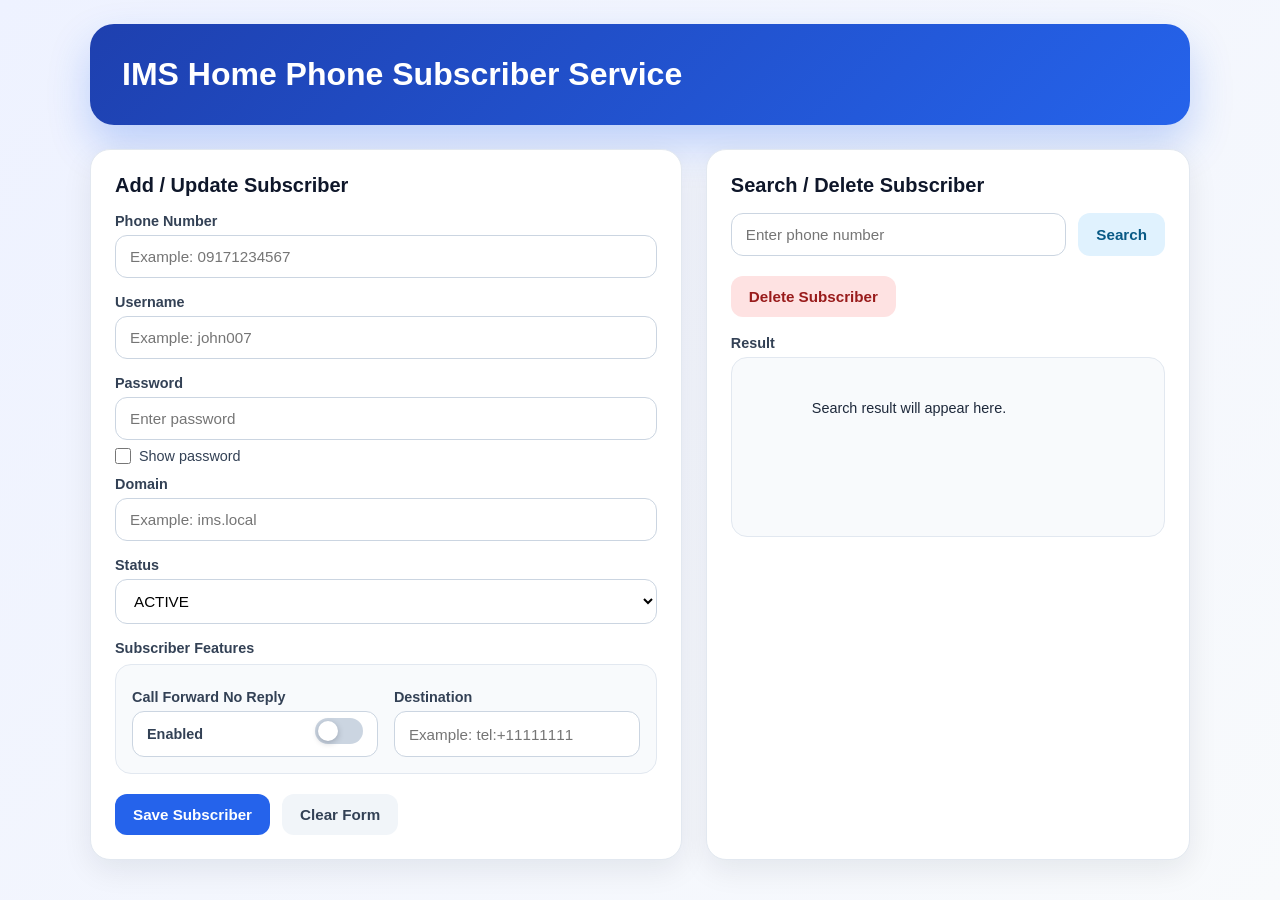
<file: src/main/resources/static/index.html>
<!DOCTYPE html>
<html lang="en">
<head>
    <meta charset="UTF-8">
    <meta name="viewport" content="width=device-width, initial-scale=1.0" />
    <title>IMS Home Phone Subscriber Service</title>

    <link rel="stylesheet" href="css/style.css">
</head>
<body>

    <script src="js/ims-utils.js"></script>
    <script src="js/subscriber-service.js"></script>
    <div id="content"></div>

    <script>
        fetch("subscriber-page.html")
            .then(response => response.text())
            .then(html => {
                document.getElementById("content").innerHTML = html;

                console.log("subscriber-page.html loaded");

                initPage();
            })
            .catch(err => {
                console.error("Error loading subscriber page:", err);
            });
    </script>
</body>
</html>
</file>
<file: src/main/resources/static/css/style.css>
* {
    box-sizing: border-box;
    margin: 0;
    padding: 0;
}

body {
    font-family: "Inter", Arial, sans-serif;
    background: linear-gradient(135deg, #eef2ff, #f8fafc);
    color: #1e293b;
    min-height: 100vh;
    padding: 24px;
}

.page-wrapper {
    max-width: 1100px;
    margin: 0 auto;
}

.hero {
    background: linear-gradient(135deg, #1e40af, #2563eb);
    color: #ffffff;
    border-radius: 24px;
    padding: 32px;
    margin-bottom: 24px;
    box-shadow: 0 20px 40px rgba(37, 99, 235, 0.25);
}

.hero h1 {
    font-size: 2rem;
}

.hero p {
    color: #dbeafe;
    max-width: 700px;
    line-height: 1.6;
}

.grid {
    display: grid;
    grid-template-columns: 1.1fr 0.9fr;
    gap: 24px;
}

.card {
    background: #ffffff;
    border-radius: 20px;
    padding: 24px;
    box-shadow: 0 10px 30px rgba(15, 23, 42, 0.08);
    border: 1px solid #e2e8f0;
}

.card h2 {
    font-size: 1.25rem;
    margin-bottom: 16px;
    color: #0f172a;
}

.form-group {
    margin-bottom: 16px;
}

label {
    display: block;
    font-weight: 600;
    margin-bottom: 6px;
    font-size: 0.9rem;
    color: #334155;
}

input,
select {
    width: 100%;
    padding: 12px 14px;
    border-radius: 12px;
    border: 1px solid #cbd5e1;
    font-size: 0.95rem;
    outline: none;
    transition: 0.2s ease;
    background: #ffffff;
}

.toggle-group {
    display: flex;
    align-items: center;
    justify-content: space-between;
    gap: 12px;
    background: #ffffff;
    border: 1px solid #cbd5e1;
    border-radius: 12px;
    padding: 10px 14px;
    min-height: 46px;
}

.toggle-text {
    font-weight: 600;
    color: #334155;
    font-size: 0.9rem;
}

.toggle-switch {
    position: relative;
    display: inline-block;
    width: 48px;
    height: 26px;
    flex-shrink: 0;
}

.toggle-switch input {
    opacity: 0;
    width: 0;
    height: 0;
}

.toggle-slider {
    position: absolute;
    cursor: pointer;
    inset: 0;
    background-color: #cbd5e1;
    border-radius: 999px;
    transition: 0.2s ease;
}

.toggle-slider::before {
    content: "";
    position: absolute;
    height: 20px;
    width: 20px;
    left: 3px;
    bottom: 3px;
    background-color: #ffffff;
    border-radius: 50%;
    transition: 0.2s ease;
    box-shadow: 0 2px 6px rgba(15, 23, 42, 0.25);
}

.toggle-switch input:checked + .toggle-slider {
    background-color: #2563eb;
}

.toggle-switch input:checked + .toggle-slider::before {
    transform: translateX(22px);
}

input:focus,
select:focus {
    border-color: #2563eb;
    box-shadow: 0 0 0 4px rgba(37, 99, 235, 0.12);
}

.feature-box {
    display: grid;
    grid-template-columns: repeat(2, minmax(0, 1fr));
    gap: 16px;
    align-items: end;
    background: #f8fafc;
    border: 1px solid #e2e8f0;
    border-radius: 16px;
    padding: 16px;
    margin-top: 8px;
}

.feature-box .form-group {
    margin-bottom: 0;
}

.feature-field {
    min-height: 76px;
    display: flex;
    flex-direction: column;
    justify-content: flex-end;
}

.feature-field input[type="text"],
.feature-field .toggle-group {
    height: 46px;
}

.button-row {
    display: flex;
    flex-wrap: wrap;
    gap: 12px;
    margin-top: 20px;
}

button {
    border: none;
    border-radius: 12px;
    padding: 12px 18px;
    font-weight: 700;
    cursor: pointer;
    transition: 0.2s ease;
    font-size: 0.95rem;
}

button:hover {
    transform: translateY(-1px);
}

.btn-save {
    background: #2563eb;
    color: #ffffff;
}

.btn-save:hover {
    background: #1d4ed8;
}

.btn-get {
    background: #e0f2fe;
    color: #075985;
}

.btn-danger {
    background: #fee2e2;
    color: #991b1b;
}

.btn-clear {
    background: #f1f5f9;
    color: #334155;
}

.search-box {
    display: flex;
    gap: 12px;
    margin-bottom: 16px;
}

.search-box input {
    flex: 1;
}

.password-group {
    margin-bottom: 8px;
}

.show-password-option {
    display: flex;
    align-items: center;
    justify-content: flex-start;
    gap: 8px;
    margin-top: 0;
    margin-bottom: 12px;
    width: fit-content;
    color: #475569;
}

.show-password-option input[type="checkbox"] {
    width: 16px !important;
    height: 16px !important;
    margin: 0;
    padding: 0;
    cursor: pointer;
    flex: 0 0 auto;
}

.show-password-option label {
    margin: 0;
    font-weight: 500;
    cursor: pointer;
}

.result-card {
    background: #f8fafc;
    border: 1px solid #e2e8f0;
    border-radius: 16px;
    padding: 16px;
    min-height: 180px;
    white-space: pre-wrap;
    overflow-wrap: break-word;
    line-height: 1.6;
    font-size: 0.9rem;
}

.status-message {
    margin-top: 16px;
    padding: 12px 14px;
    border-radius: 12px;
    display: none;
    font-weight: 600;
    font-size: 0.9rem;
}

.success {
    display: block;
    background: #dcfce7;
    color: #166534;
    border: 1px solid #86efac;
}

.error {
    display: block;
    background: #fee2e2;
    color: #991b1b;
    border: 1px solid #fecaca;
}

@media (max-width: 820px) {
    body {
        padding: 16px;
    }

    .grid {
        grid-template-columns: 1fr;
    }

    .hero {
        padding: 24px;
    }

    .hero h1 {
        font-size: 1.6rem;
    }

    .feature-box {
        grid-template-columns: 1fr;
    }

    .search-box {
        flex-direction: column;
    }

    button {
        width: 100%;
    }
}


/* Modal CSS */
.custom-modal {
    position: fixed;
    inset: 0;
    z-index: 9999;
}

.custom-modal.hidden {
    display: none;
}

.custom-modal-overlay {
    position: absolute;
    inset: 0;
    background: rgba(0, 0, 0, 0.35);
}

.custom-modal-content {
    position: relative;
    z-index: 1;
    width: 90%;
    max-width: 540px;
    background: #ffffff;
    border-radius: 16px;
    padding: 28px 30px;
    box-shadow: 0 20px 50px rgba(15, 23, 42, 0.25);
    margin: 18vh auto 0;
}

.custom-modal-content h3 {
    margin: 0 0 18px;
    font-size: 1.9rem;
    font-weight: 700;
    color: #111827;
}

.custom-modal-content p {
    margin: 0 0 28px;
    font-size: 1rem;
    line-height: 1.6;
    color: #374151;
}

.custom-modal-actions {
    display: flex;
    justify-content: flex-end;
    gap: 12px;
    flex-wrap: wrap;
}

.modal-btn {
    border: none;
    border-radius: 10px;
    padding: 12px 20px;
    font-size: 0.95rem;
    font-weight: 700;
    cursor: pointer;
    transition: 0.2s ease;
}

.modal-btn:hover {
    transform: translateY(-1px);
}

.modal-btn-danger {
    background: #ff5a5f;
    color: #ffffff;
}

.modal-btn-danger:hover {
    background: #ef4444;
}

.modal-btn-secondary {
    background: #f3f4f6;
    color: #1f2937;
    border: 1px solid #d1d5db;
}

.modal-btn-secondary:hover {
    background: #e5e7eb;
}
</file>
